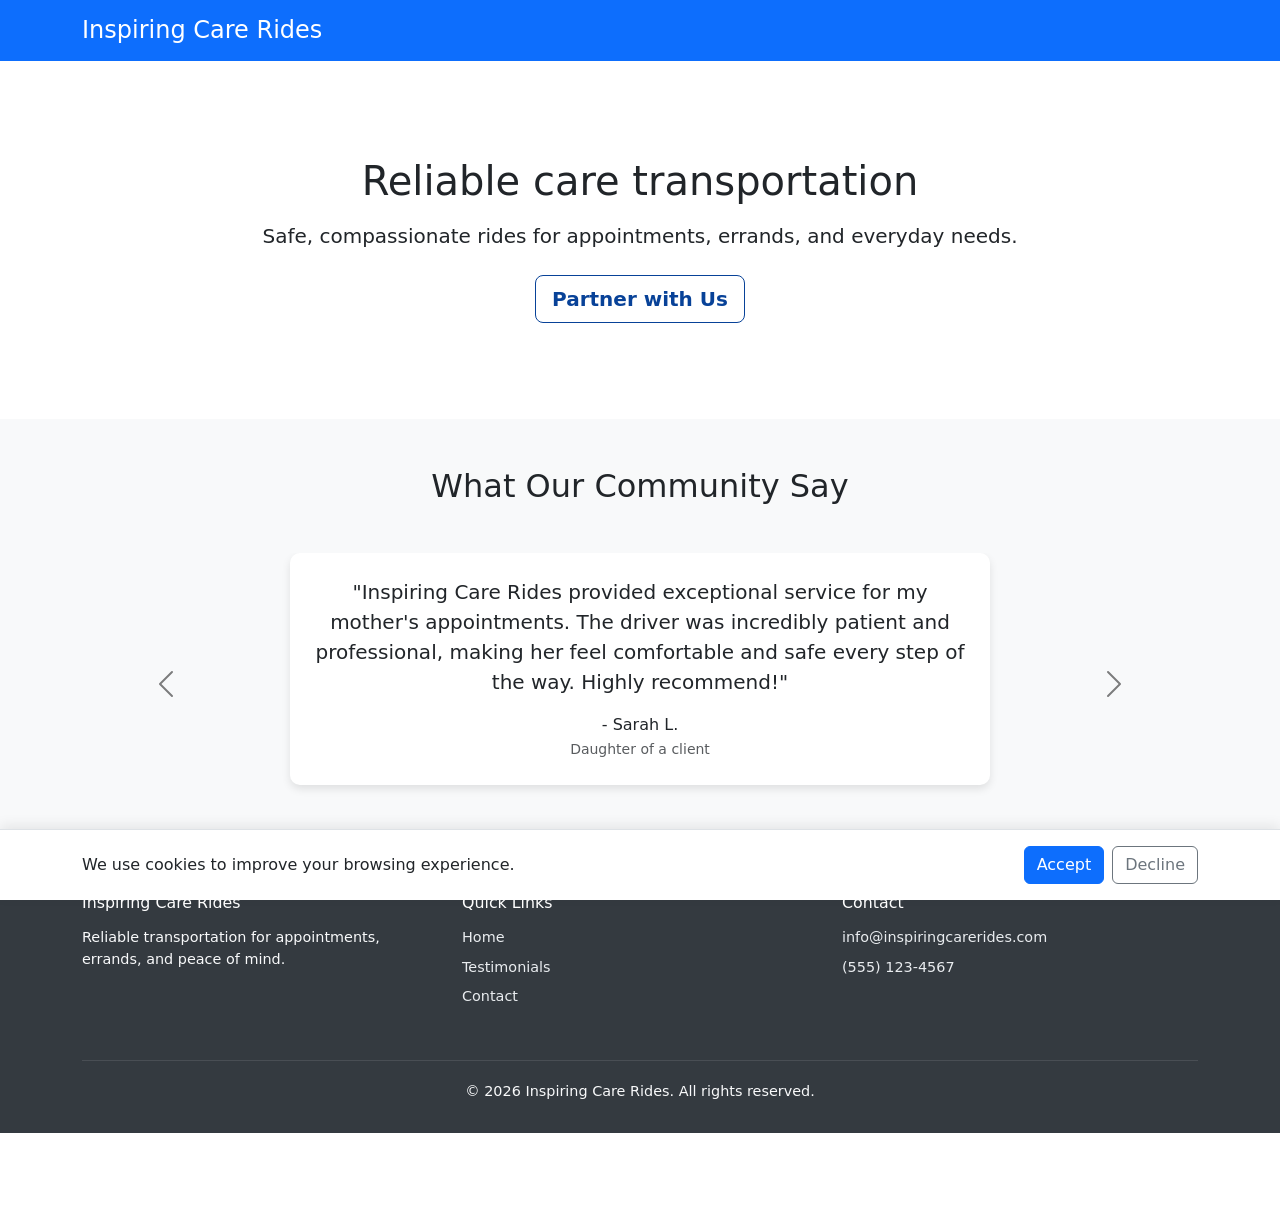
<file: index.html>
<!DOCTYPE html>
<html lang="en">
<head>
    <meta charset="UTF-8">
    <meta name="viewport" content="width=device-width, initial-scale=1.0">
    <meta name="description" content="Inspiring Care Rides offers safe, reliable, and compassionate transportation for seniors, appointments, and everyday needs.">
    <title>Inspiring Care Rides</title>
    <link href="https://cdn.jsdelivr.net/npm/bootstrap@5.3.3/dist/css/bootstrap.min.css" rel="stylesheet">
    <link rel="stylesheet" href="style.css">
</head>
<body class="has-cookie-banner">
    <header class="bg-primary text-white py-3">
        <div class="container">
            <h1 class="h4 mb-0">Inspiring Care Rides</h1>
        </div>
    </header>

    <main>
        <section class="py-5 bg-white">
            <div class="container text-center py-5">
                <h2 class="display-6 mb-3">Reliable care transportation</h2>
                <p class="lead mb-4">Safe, compassionate rides for appointments, errands, and everyday needs.</p>
                <a class="btn btn-outline-primary btn-lg partner-btn" href="/facilities">Partner with Us</a>
            </div>
        </section>

        <section id="testimonials" class="py-5 bg-light">
            <div class="container">
                <h2 class="text-center mb-5">What Our Community Say</h2>
                <div id="testimonialCarousel" class="carousel slide" data-bs-ride="carousel">
                    <div class="carousel-inner">
                        <div class="carousel-item active">
                            <div class="testimonial-card p-4 mx-auto text-center">
                                <p class="lead font-italic mb-3">"Inspiring Care Rides provided exceptional service for my mother's appointments. The driver was incredibly patient and professional, making her feel comfortable and safe every step of the way. Highly recommend!"</p>
                                <p class="font-weight-bold mb-0">- Sarah L.</p>
                                <small class="text-muted">Daughter of a client</small>
                            </div>
                        </div>
                        <div class="carousel-item">
                            <div class="testimonial-card p-4 mx-auto text-center">
                                <p class="lead font-italic mb-3">"I was so relieved to find a transportation service that truly understands the needs of seniors. Inspiring Care Rides is reliable, punctual, and their vehicles are spotless. A true blessing!"</p>
                                <p class="font-weight-bold mb-0">- Robert G.</p>
                                <small class="text-muted">Happy Client</small>
                            </div>
                        </div>
                        <div class="carousel-item">
                            <div class="testimonial-card p-4 mx-auto text-center">
                                <p class="lead font-italic mb-3">"From booking to drop-off, the experience was seamless. The team is compassionate and goes above and beyond. They made my hospital visit so much less stressful."</p>
                                <p class="font-weight-bold mb-0">- Emily R.</p>
                                <small class="text-muted">Patient</small>
                            </div>
                        </div>
                    </div>
                    <button class="carousel-control-prev" type="button" data-bs-target="#testimonialCarousel" data-bs-slide="prev">
                        <span class="carousel-control-prev-icon" aria-hidden="true"></span>
                        <span class="visually-hidden">Previous</span>
                    </button>
                    <button class="carousel-control-next" type="button" data-bs-target="#testimonialCarousel" data-bs-slide="next">
                        <span class="carousel-control-next-icon" aria-hidden="true"></span>
                        <span class="visually-hidden">Next</span>
                    </button>
                </div>
            </div>
        </section>
        <!-- End Testimonials Carousel -->
    </main>

    <div class="cookie-consent-banner" role="dialog" aria-label="Cookie consent notice">
        <div class="container d-flex flex-column flex-md-row align-items-md-center justify-content-between gap-3">
            <p class="mb-0">We use cookies to improve your browsing experience.</p>
            <div class="d-flex gap-2">
                <button class="btn btn-primary" type="button">Accept</button>
                <button class="btn btn-outline-secondary" type="button">Decline</button>
            </div>
        </div>
    </div>

    <footer>
        <div class="container">
            <div class="row">
                <div class="col-md-4 mb-3">
                    <h5>Inspiring Care Rides</h5>
                    <p>Reliable transportation for appointments, errands, and peace of mind.</p>
                </div>
                <div class="col-md-4 mb-3">
                    <h5>Quick Links</h5>
                    <ul>
                        <li><a href="#">Home</a></li>
                        <li><a href="#testimonials">Testimonials</a></li>
                        <li><a href="#contact">Contact</a></li>
                    </ul>
                </div>
                <div class="col-md-4 mb-3" id="contact">
                    <h5>Contact</h5>
                    <ul>
                        <li><a href="mailto:info@inspiringcarerides.com">info@inspiringcarerides.com</a></li>
                        <li><a href="tel:+15551234567">(555) 123-4567</a></li>
                    </ul>
                </div>
            </div>
            <div class="footer-bottom text-center">
                <p class="mb-0">© 2026 Inspiring Care Rides. All rights reserved.</p>
            </div>
        </div>
    </footer>

    <script src="https://cdn.jsdelivr.net/npm/bootstrap@5.3.3/dist/js/bootstrap.bundle.min.js"></script>
</body>
</html>
</file>
<file: style.css>
/* General layout helpers */
img {
    max-width: 100%;
    height: auto;
}

body.has-cookie-banner {
    padding-bottom: 6rem;
}

.cookie-consent-banner {
    position: fixed;
    left: 0;
    right: 0;
    bottom: 0;
    z-index: 1050;
    background: #fff;
    border-top: 1px solid #dee2e6;
    box-shadow: 0 -4px 12px rgba(0, 0, 0, 0.08);
    padding: 1rem 0;
}

/* Hero / CTA */
.partner-btn {
    color: #084298;
    border-color: #084298;
    font-weight: 600;
}

.partner-btn:hover,
.partner-btn:focus {
    color: #fff;
    background-color: #084298;
    border-color: #084298;
}

/* Testimonials Carousel Custom Styles */
#testimonials .testimonial-card {
    max-width: 700px;
    background-color: #fff;
    border-radius: 10px;
    box-shadow: 0 4px 8px rgba(0, 0, 0, 0.1);
    margin-bottom: 30px;
}

#testimonialCarousel .carousel-control-prev-icon,
#testimonialCarousel .carousel-control-next-icon {
    filter: invert(1);
}

/* Footer Styles */
footer {
    background-color: #343a40;
    color: #f8f9fa;
    padding: 30px 0;
    font-size: 0.9em;
}

footer h5 {
    color: #fff;
    margin-bottom: 15px;
    font-size: 1.1em;
}

footer ul {
    list-style: none;
    padding: 0;
}

footer ul li {
    margin-bottom: 8px;
}

footer ul li a {
    color: #e9ecef;
    text-decoration: none;
}

footer ul li a:hover,
footer ul li a:focus {
    color: #fff;
    text-decoration: underline;
}

.footer-bottom {
    border-top: 1px solid rgba(255, 255, 255, 0.1);
    padding-top: 20px;
    margin-top: 20px;
}
</file>
